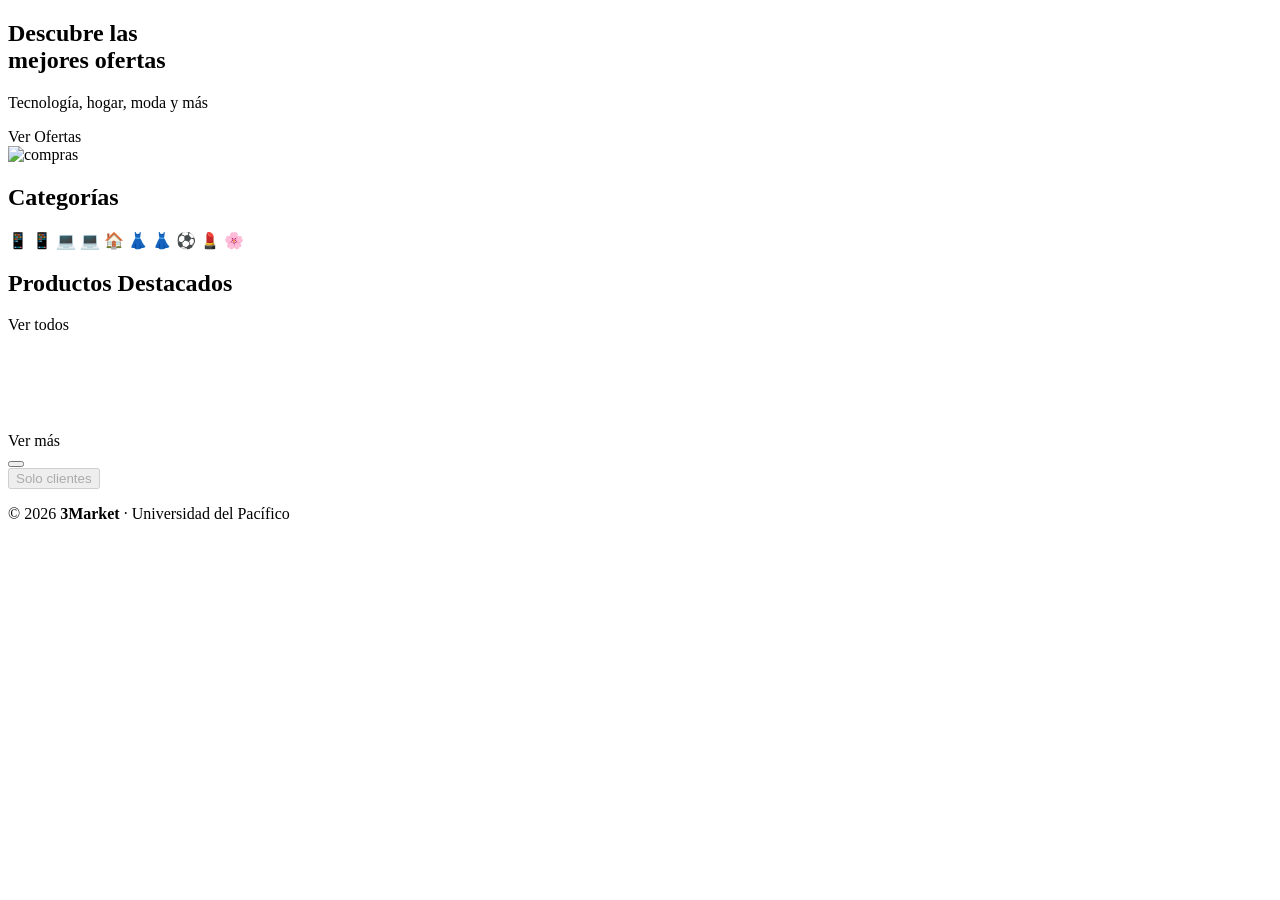
<file: src/main/resources/templates/home/index.html>
<!DOCTYPE html>
<html xmlns:th="http://www.thymeleaf.org">
<head>
    <th:block th:replace="~{fragments/nav :: head-includes}"/>
    <title>3Market – Su tienda virtual</title>
</head>
<body>

<th:block th:replace="~{fragments/nav :: navbar}"/>

<div class="container my-4"> 

    <section class="hero-section">
        <div class="container-fluid"> <div class="row align-items-center">
                <div class="col-lg-6 mb-4 mb-lg-0" style="position:relative;z-index:1">
                    <h1 class="hero-title text-white">Descubre las<br>mejores ofertas</h1>
                    <p class="hero-subtitle text-white-50">Tecnología, hogar, moda y más</p>
                    <a th:href="@{/catalog}" class="btn-hero d-inline-block mt-3">
                        Ver Ofertas
                    </a>
                </div>
                <div class="col-lg-6 d-none d-lg-flex justify-content-center" style="position:relative;z-index:1">
                    <div class="hero-icons-area">
                        <img th:src="@{/images/compras.png}" alt="compras" class="img-fluid"/>
                    </div>
                </div>
            </div>
        </div>
    </section>

</div>

<section class="container py-5">
    <h2 class="section-title">Categorías</h2>
    <div class="row g-3 mb-2">
        <div class="col-4 col-md-2" th:each="cat : ${categories}">
            <a th:href="@{/catalog(categoryId=${cat.id})}" class="category-item d-block">
                <div class="category-circle">
          <span th:switch="${#strings.toLowerCase(cat.name)}">
            <span th:case="'tecnología'">📱</span>
            <span th:case="'tecnologia'">📱</span>
            <span th:case="'electrónica'">💻</span>
            <span th:case="'electronica'">💻</span>
            <span th:case="'hogar'">🏠</span>
            <span th:case="'moda'">👗</span>
            <span th:case="'ropa'">👗</span>
            <span th:case="'deportes'">⚽</span>
            <span th:case="'belleza'">💄</span>
            <span th:case="'ofertas'">🌸</span>
            <span th:case="*"><i class="bi bi-tag-fill text-primary"></i></span>
          </span>
                </div>
                <p class="cat-name" th:text="${cat.name}"></p>
            </a>
        </div>
    </div>
</section>

<section class="container pb-5">
    <div class="d-flex align-items-center justify-content-between mb-4">
        <h2 class="section-title mb-0">Productos Destacados</h2>
        <a th:href="@{/catalog}" class="btn-outline-3m btn">Ver todos</a>
    </div>

    <div class="row g-4">
        <div class="col-6 col-md-3" th:each="product : ${featuredProducts}">
            <div class="card product-card h-100 border-0 shadow-sm">
                <div class="product-img-wrap">
                    <img th:if="${product.imageUrl != null and !product.imageUrl.isEmpty()}"
                         th:src="${product.imageUrl}" alt=""/>
                    <i th:unless="${product.imageUrl != null and !product.imageUrl.isEmpty()}"
                       class="bi bi-box-seam" style="font-size:3.5rem;color:#cbd5e1"></i>
                </div>
                <div class="card-body d-flex flex-column p-3">
          <span class="badge bg-secondary mb-1 w-fit" style="font-size:.72rem"
                th:text="${product.categoryName}"></span>
                    <h6 class="fw-bold mb-1" style="font-size:.9rem" th:text="${product.name}"></h6>
                    <p class="text-muted mb-2 flex-grow-1" style="font-size:.78rem"
                       th:text="${#strings.abbreviate(product.description, 70)}"></p>
                    <div class="d-flex justify-content-between align-items-center mt-auto">
            <span class="price-tag"
                  th:text="${'$' + #numbers.formatDecimal(product.price, 1, 2)}"></span>
                        <span class="badge" style="font-size:.7rem"
                              th:classappend="${product.stock > 0 ? 'bg-success' : 'bg-danger'}"
                              th:text="${product.stock > 0 ? 'Stock' : 'Agotado'}"></span>
                    </div>
                </div>
                <div class="card-footer bg-transparent border-0 d-flex gap-2 p-3 pt-0">
                    <a th:href="@{/products/{id}(id=${product.id})}"
                       class="btn btn-outline-3m btn-sm flex-grow-1">Ver más</a>

                    <div th:if="${usuarioLogueado == null or usuarioLogueado.hasRole('ROLE_CLIENTE')}" class="flex-grow-1">
                        <form th:action="@{/cart/add}" method="post" class="w-100">
                            <input type="hidden" name="productId" th:value="${product.id}"/>
                            <input type="hidden" name="quantity" value="1"/>
                            <button type="submit" class="btn btn-primary-3m btn-sm w-100"
                                    th:disabled="${product.stock == 0}">
                                <i class="bi bi-cart-plus"></i>
                            </button>
                        </form>
                    </div>

                    <div th:if="${usuarioLogueado != null and usuarioLogueado.hasAnyRole('ROLE_ADMIN', 'ROLE_VENDEDOR')}" class="flex-grow-1">
                        <button class="btn btn-secondary btn-sm w-100" disabled>
                            <i class="bi bi-cart-x"></i> Solo clientes
                        </button>
                    </div>
                </div>
            </div>
        </div>
    </div>
</section>

<footer class="footer-3m">
    <p class="mb-0">© 2026 <strong style="color:var(--teal)">3Market</strong> · Universidad del Pacífico</p>
</footer>

<th:block th:replace="~{fragments/nav :: scripts}"/>
</body>
</html>
</file>
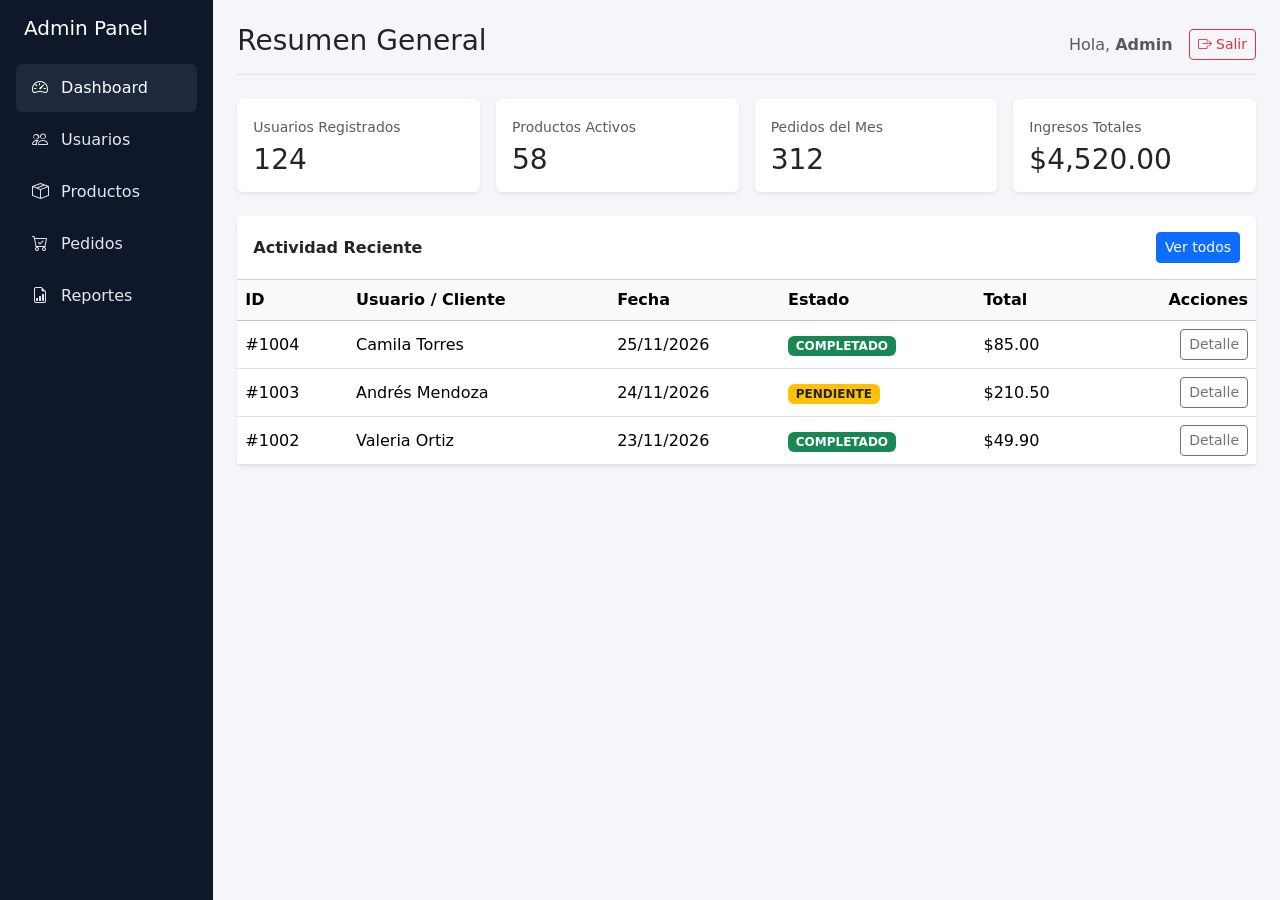
<file: src/main/resources/templates/admin/dashboard.html>
<!DOCTYPE html>
<html lang="es" xmlns:th="http://www.thymeleaf.org" xmlns:sec="http://www.thymeleaf.org/extras/spring-security">
<head>
    <meta charset="UTF-8">
    <meta name="viewport" content="width=device-width, initial-scale=1.0">
    <title>Panel de Administración (Borrador)</title>
    <link href="https://cdn.jsdelivr.net/npm/bootstrap@5.3.3/dist/css/bootstrap.min.css" rel="stylesheet">
    <link href="https://cdn.jsdelivr.net/npm/bootstrap-icons@1.11.3/font/bootstrap-icons.min.css" rel="stylesheet">
    <style>
        body {
            background-color: #f4f6f9;
        }
        .sidebar {
            min-height: 100vh;
            background-color: #0f172a;
            color: #e2e8f0;
        }
        .sidebar a {
            color: #cbd5e1;
            text-decoration: none;
            padding: 0.75rem 1rem;
            display: block;
            border-radius: 0.375rem;
            margin-bottom: 0.25rem;
        }
        .sidebar a:hover, .sidebar a.active {
            background-color: #1e293b;
            color: #ffffff;
        }
    </style>
</head>
<body>

<div class="container-fluid">
    <div class="row">
        <!-- Barra lateral -->
        <nav class="col-md-3 col-lg-2 d-md-block sidebar p-3">
            <h5 class="text-white mb-4 px-2">Admin Panel</h5>
            <ul class="nav flex-column">
                <li class="nav-item">
                    <a class="active" th:href="@{/admin/dashboard}">
                        <i class="bi bi-speedometer2 me-2"></i> Dashboard
                    </a>
                </li>
                <li class="nav-item">
                    <a th:href="@{/admin/usuarios}">
                        <i class="bi bi-people me-2"></i> Usuarios
                    </a>
                </li>
                <li class="nav-item">
                    <a th:href="@{/admin/productos}">
                        <i class="bi bi-box-seam me-2"></i> Productos
                    </a>
                </li>
                <li class="nav-item">
                    <a th:href="@{/admin/pedidos}">
                        <i class="bi bi-cart-check me-2"></i> Pedidos
                    </a>
                </li>
                <li class="nav-item">
                    <a th:href="@{/admin/reportes}">
                        <i class="bi bi-file-earmark-bar-graph me-2"></i> Reportes
                    </a>
                </li>
            </ul>
        </nav>

        <!-- Contenido principal -->
        <main class="col-md-9 ms-sm-auto col-lg-10 px-md-4 py-4">
            <!-- Barra superior -->
            <div class="d-flex justify-content-between flex-wrap flex-md-nowrap align-items-center pb-2 mb-4 border-bottom">
                <h1 class="h3">Resumen General</h1>
                <div class="d-flex align-items-center gap-3">
                    <span class="text-muted">
                        Hola, <strong>Admin</strong>
                    </span>
                    <form th:action="@{/logout}" method="post" class="m-0">
                        <button type="submit" class="btn btn-outline-danger btn-sm">
                            <i class="bi bi-box-arrow-right"></i> Salir
                        </button>
                    </form>
                </div>
            </div>

            <!-- Tarjetas KPI -->
            <div class="row g-3 mb-4">
                <div class="col-sm-6 col-xl-3">
                    <div class="card border-0 shadow-sm">
                        <div class="card-body">
                            <span class="text-muted small">Usuarios Registrados</span>
                            <h3 class="mt-1 mb-0">124</h3>
                        </div>
                    </div>
                </div>
                <div class="col-sm-6 col-xl-3">
                    <div class="card border-0 shadow-sm">
                        <div class="card-body">
                            <span class="text-muted small">Productos Activos</span>
                            <h3 class="mt-1 mb-0">58</h3>
                        </div>
                    </div>
                </div>
                <div class="col-sm-6 col-xl-3">
                    <div class="card border-0 shadow-sm">
                        <div class="card-body">
                            <span class="text-muted small">Pedidos del Mes</span>
                            <h3 class="mt-1 mb-0">312</h3>
                        </div>
                    </div>
                </div>
                <div class="col-sm-6 col-xl-3">
                    <div class="card border-0 shadow-sm">
                        <div class="card-body">
                            <span class="text-muted small">Ingresos Totales</span>
                            <h3 class="mt-1 mb-0">$4,520.00</h3>
                        </div>
                    </div>
                </div>
            </div>

            <!-- Tabla de registros recientes (datos de prueba) -->
            <div class="card border-0 shadow-sm">
                <div class="card-header bg-white py-3 d-flex justify-content-between align-items-center">
                    <h6 class="mb-0 fw-bold">Actividad Reciente</h6>
                    <a th:href="@{/admin/pedidos}" class="btn btn-primary btn-sm">Ver todos</a>
                </div>
                <div class="card-body p-0">
                    <div class="table-responsive">
                        <table class="table table-hover align-middle mb-0">
                            <thead class="table-light">
                                <tr>
                                    <th>ID</th>
                                    <th>Usuario / Cliente</th>
                                    <th>Fecha</th>
                                    <th>Estado</th>
                                    <th>Total</th>
                                    <th class="text-end">Acciones</th>
                                </tr>
                            </thead>
                            <tbody>
                                <tr>
                                    <td>#1004</td>
                                    <td>Camila Torres</td>
                                    <td>25/11/2026</td>
                                    <td><span class="badge bg-success">COMPLETADO</span></td>
                                    <td>$85.00</td>
                                    <td class="text-end">
                                        <a href="#" class="btn btn-sm btn-outline-secondary">Detalle</a>
                                    </td>
                                </tr>
                                <tr>
                                    <td>#1003</td>
                                    <td>Andrés Mendoza</td>
                                    <td>24/11/2026</td>
                                    <td><span class="badge bg-warning text-dark">PENDIENTE</span></td>
                                    <td>$210.50</td>
                                    <td class="text-end">
                                        <a href="#" class="btn btn-sm btn-outline-secondary">Detalle</a>
                                    </td>
                                </tr>
                                <tr>
                                    <td>#1002</td>
                                    <td>Valeria Ortiz</td>
                                    <td>23/11/2026</td>
                                    <td><span class="badge bg-success">COMPLETADO</span></td>
                                    <td>$49.90</td>
                                    <td class="text-end">
                                        <a href="#" class="btn btn-sm btn-outline-secondary">Detalle</a>
                                    </td>
                                </tr>
                            </tbody>
                        </table>
                    </div>
                </div>
            </div>
        </main>
    </div>
</div>

<script src="https://cdn.jsdelivr.net/npm/bootstrap@5.3.3/dist/js/bootstrap.bundle.min.js"></script>
</body>
</html>
</file>
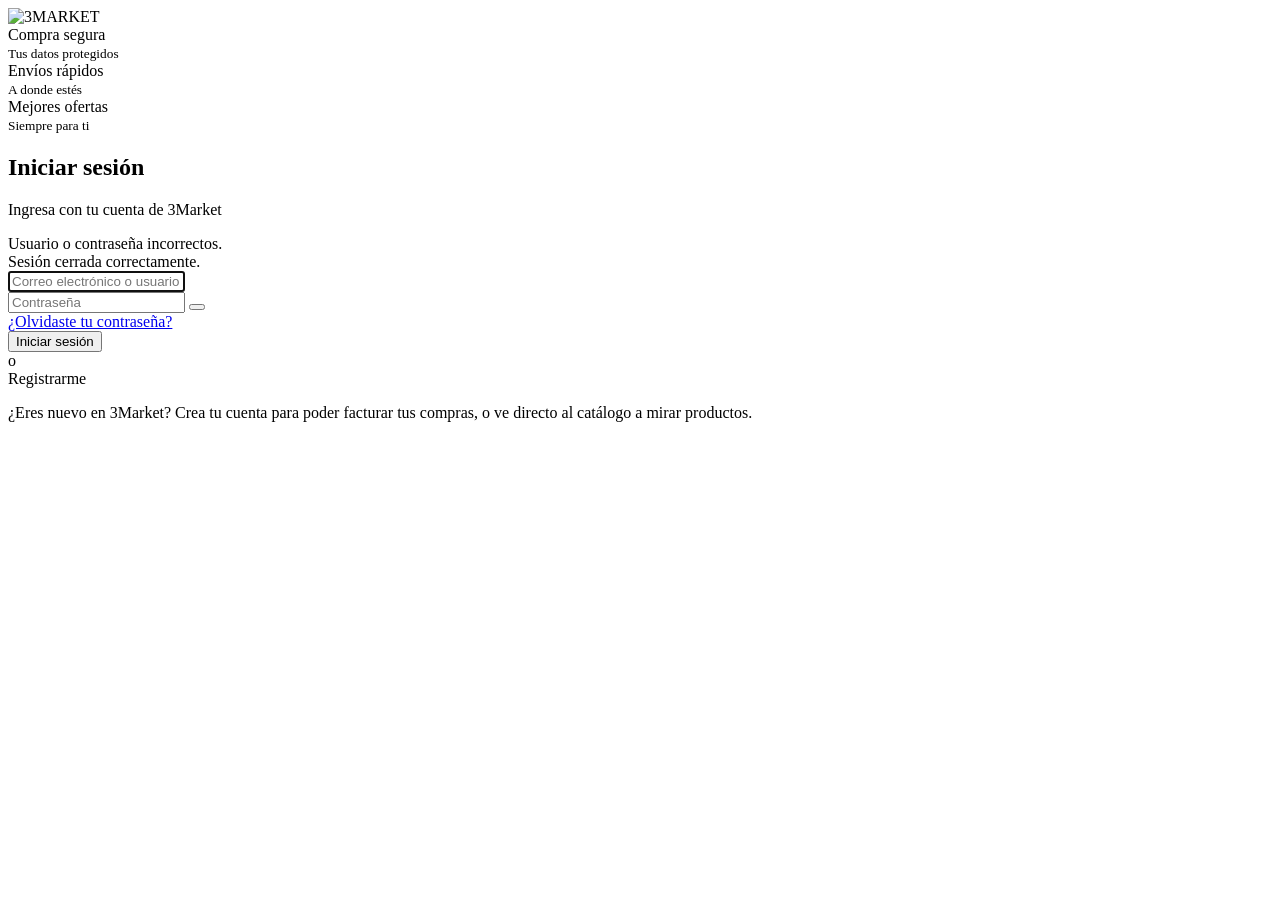
<file: src/main/resources/templates/auth/login.html>
<!DOCTYPE html>
<html xmlns:th="http://www.thymeleaf.org">
<head>
  <th:block th:replace="~{fragments/nav :: head-includes}"/>
  <link rel="stylesheet" th:href="@{/css/auth.css}"/>
  <title>Iniciar Sesión – 3Market</title>
</head>
<body class="auth-page">

  
<div class="auth-card">
  
  <div class="row g-0 h-100">

    <!-- Lado izquierdo: Logo y confianza -->
    <div class="col-md-5 auth-left">
      <div class="auth-logo-wrapper">
        <img th:src="@{/images/logo_3market.png}" alt="3MARKET" class="auth-logo"/>
      </div>

      <div class="auth-trust-badges">
        <div class="trust-badge">
          <i class="bi bi-shield-fill-check"></i>
          <span>Compra segura<br><small>Tus datos protegidos</small></span>
        </div>
        <div class="trust-badge">
          <i class="bi bi-truck"></i>
          <span>Envíos rápidos<br><small>A donde estés</small></span>
        </div>
        <div class="trust-badge">
          <i class="bi bi-star-fill"></i>
          <span>Mejores ofertas<br><small>Siempre para ti</small></span>
        </div>
      </div>
    </div>

    <!-- Lado derecho: Formulario -->
    <div class="col-md-7 auth-right">
      <h2 class="auth-title">Iniciar sesión</h2>
      <p class="auth-subtitle">Ingresa con tu cuenta de <span class="brand-highlight">3Market</span></p>

      <div th:if="${param.error}" class="alert alert-danger py-2">
        <i class="bi bi-exclamation-triangle-fill me-2"></i>Usuario o contraseña incorrectos.
      </div>
      <div th:if="${param.logout}" class="alert alert-success py-2">
        <i class="bi bi-check-circle-fill me-2"></i>Sesión cerrada correctamente.
      </div>
      <div th:if="${param.success}" class="alert alert-success py-2">
          <i class="bi bi-check-circle-fill me-2"></i>
          <span th:text="${param.success}"></span>
      </div>      

      <form th:action="@{/auth/login}" method="post">
        <div class="mb-3 form-field-icon">
          <i class="bi bi-person field-icon"></i>
          <input type="text" name="username" class="form-control"
            placeholder="Correo electrónico o usuario" required autofocus/>
        </div>
        <div class="mb-1 form-field-icon">
          <i class="bi bi-lock field-icon"></i>
          <input type="password" name="password" id="loginPass" class="form-control"
            placeholder="Contraseña" required/>
          <button type="button" class="eye-toggle" onclick="togglePass('loginPass', this)">
            <i class="bi bi-eye-slash"></i>
          </button>
        </div>
        <div class="text-end mb-3">
          <a href="#" class="forgot-link">¿Olvidaste tu contraseña?</a>
        </div>
        <button type="submit" class="btn btn-auth-primary w-100">Iniciar sesión</button>
      </form>

      <div class="divider-or">o</div>

      <a th:href="@{/auth/register}" class="btn btn-auth-secondary w-100">Registrarme</a>

      <p class="auth-footer-text mt-3">
        ¿Eres nuevo en <span class="brand-highlight">3Market</span>?
        <a th:href="@{/auth/register}">Crea tu cuenta</a>
        para poder facturar tus compras, o
        <a th:href="@{/catalog}">ve directo al catálogo</a> a mirar productos.
      </p>
    </div>

  </div>
</div>

<th:block th:replace="~{fragments/nav :: scripts}"/>
<script th:src="@{/js/auth.js}"></script>
</body>
</html>
</file>
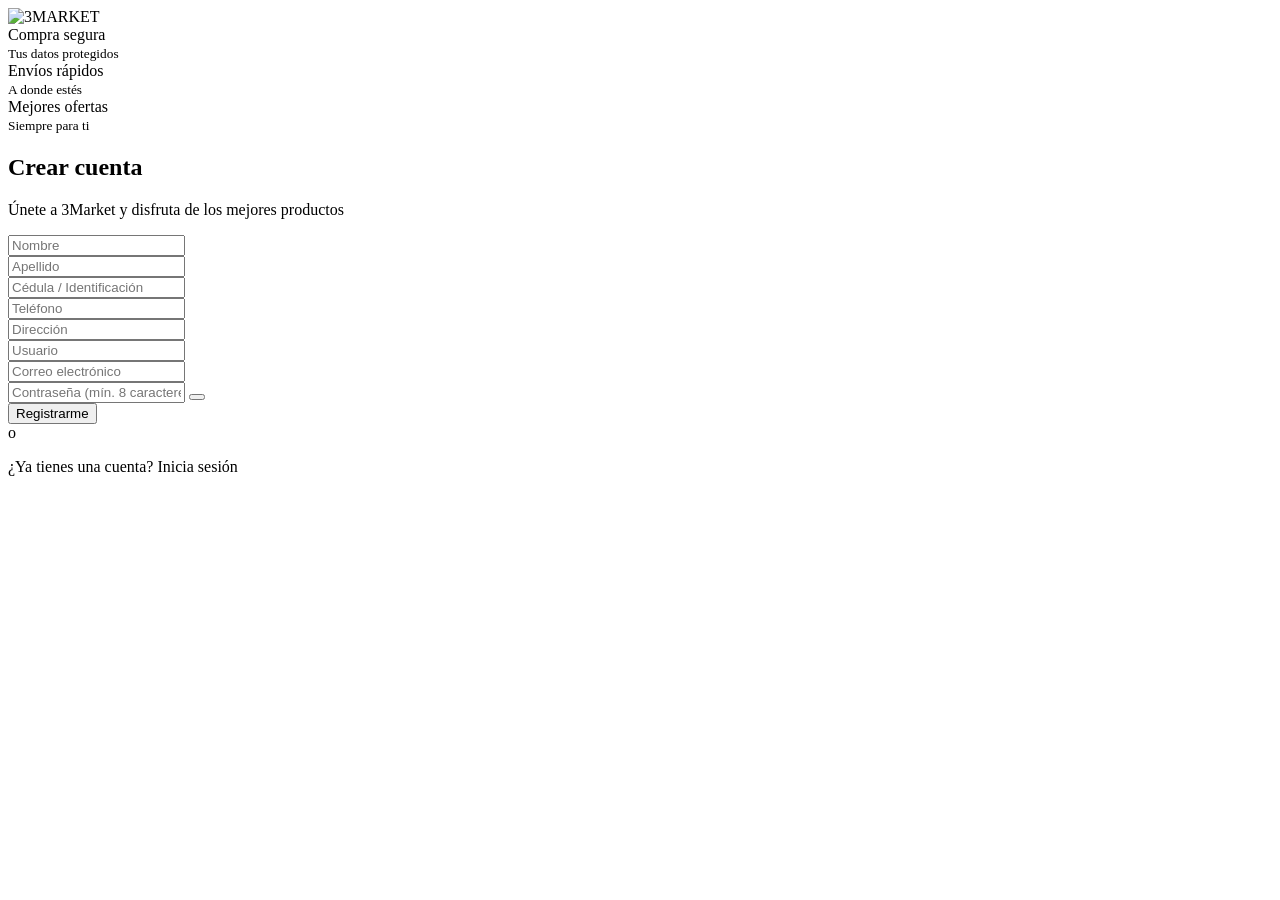
<file: src/main/resources/templates/auth/register.html>
<!DOCTYPE html>
<html xmlns:th="http://www.thymeleaf.org">
<head>
  <th:block th:replace="~{fragments/nav :: head-includes}"/>
  <link rel="stylesheet" th:href="@{/css/auth.css}"/>
  <title>Crear Cuenta – 3Market</title>
</head>
<body class="auth-page">

<div class="auth-card">
  <div class="row g-0 h-100">

    <!-- Lado izquierdo: Logo -->
    <div class="col-md-5 auth-left">
      <div class="auth-logo-wrapper">
        <img th:src="@{/images/logo_3market.png}" alt="3MARKET" class="auth-logo"/>
      </div>

      <div class="auth-trust-badges">
        <div class="trust-badge">
          <i class="bi bi-shield-fill-check"></i>
          <span>Compra segura<br><small>Tus datos protegidos</small></span>
        </div>
        <div class="trust-badge">
          <i class="bi bi-truck"></i>
          <span>Envíos rápidos<br><small>A donde estés</small></span>
        </div>
        <div class="trust-badge">
          <i class="bi bi-star-fill"></i>
          <span>Mejores ofertas<br><small>Siempre para ti</small></span>
        </div>
      </div>
    </div>

    <!-- Lado derecho: Formulario -->
    <div class="col-md-7 auth-right">
      <div class="text-center mb-3">
        <div class="auth-avatar-badge">
          <i class="bi bi-person-fill"></i>
        </div>
        <h2 class="auth-title">Crear cuenta</h2>
        <p class="auth-subtitle mb-0">Únete a <span class="brand-highlight">3Market</span> y disfruta de los mejores productos</p>
      </div>

      <div th:if="${error}" class="alert alert-danger py-2" th:text="${error}"></div>

      <form th:action="@{/auth/register}" method="post" th:object="${registerDto}">
        
        <div class="row g-2 mb-3">
          <div class="col-sm-6 form-field-icon">
            <i class="bi bi-person field-icon"></i>
            <input type="text" th:field="*{nombre}" class="form-control" placeholder="Nombre" required/>
            <div class="text-danger small mt-1"
                th:if="${#fields.hasErrors('nombre')}"
                th:errors="*{nombre}">
            </div>  
          </div>

          <div class="col-sm-6 form-field-icon">
            <i class="bi bi-person field-icon"></i>
            <input type="text" th:field="*{apellido}" class="form-control" placeholder="Apellido" required/>
            <div class="text-danger small mt-1"
                th:if="${#fields.hasErrors('apellido')}"
                th:errors="*{apellido}">
            </div>
          </div>
        </div>

        <div class="row g-2 mb-3">
          <div class="col-sm-6 form-field-icon">
            <i class="bi bi-card-text field-icon"></i>
            <input type="text" th:field="*{identificacion}" class="form-control" placeholder="Cédula / Identificación" required/>
            <div class="text-danger small mt-1"
                th:if="${#fields.hasErrors('identificacion')}"
                th:errors="*{identificacion}">
            </div>
          </div>
          
          <div class="col-sm-6 form-field-icon">
            <i class="bi bi-telephone field-icon"></i>
            <input type="tel" th:field="*{telefono}" class="form-control" placeholder="Teléfono" required/>
            <div class="text-danger small mt-1"
                th:if="${#fields.hasErrors('telefono')}"
                th:errors="*{telefono}">
            </div>
          </div>
        </div>

        <div class="mb-3 form-field-icon">
          <i class="bi bi-geo-alt field-icon"></i>
          <input type="text" th:field="*{direccion}" class="form-control" placeholder="Dirección" required/>
          <div class="text-danger small mt-1"
              th:if="${#fields.hasErrors('direccion')}"
              th:errors="*{direccion}">
          </div>
        </div>

        <div class="mb-3 form-field-icon">
          <i class="bi bi-at field-icon"></i>
          <input type="text" th:field="*{username}" class="form-control" placeholder="Usuario" required/>
          <div class="text-danger small mt-1"
              th:if="${#fields.hasErrors('username')}"
              th:errors="*{username}">
          </div>
        </div>

        <div class="mb-3 form-field-icon">
          <i class="bi bi-envelope field-icon"></i>
          <input type="email" th:field="*{email}" class="form-control" placeholder="Correo electrónico" required/>
        
        <div class="text-danger small mt-1"
            th:if="${#fields.hasErrors('email')}"
            th:errors="*{email}">
        </div>        
        </div>

        <div class="mb-3 form-field-icon">
          <i class="bi bi-lock field-icon"></i>
          <input type="password" th:field="*{password}" id="regPass" class="form-control"
                placeholder="Contraseña (mín. 8 caracteres)" required minlength="8"/>
          <button type="button" class="eye-toggle" onclick="togglePass('regPass', this)">
            <i class="bi bi-eye-slash"></i>
          </button>
          <div class="text-danger small mt-1"
              th:if="${#fields.hasErrors('password')}"
              th:errors="*{password}">
          </div>
        </div>

        <button type="submit" class="btn btn-auth-primary w-100">Registrarme</button>
      </form>

      <div class="divider-or">o</div>

      <p class="auth-footer-text">
        ¿Ya tienes una cuenta?
        <a th:href="@{/auth/login}" class="fw-semibold">Inicia sesión</a>
      </p>
    </div>

  </div>
</div>

<th:block th:replace="~{fragments/nav :: scripts}"/>
<script th:src="@{/js/auth.js}"></script>
</body>
</html>
</file>
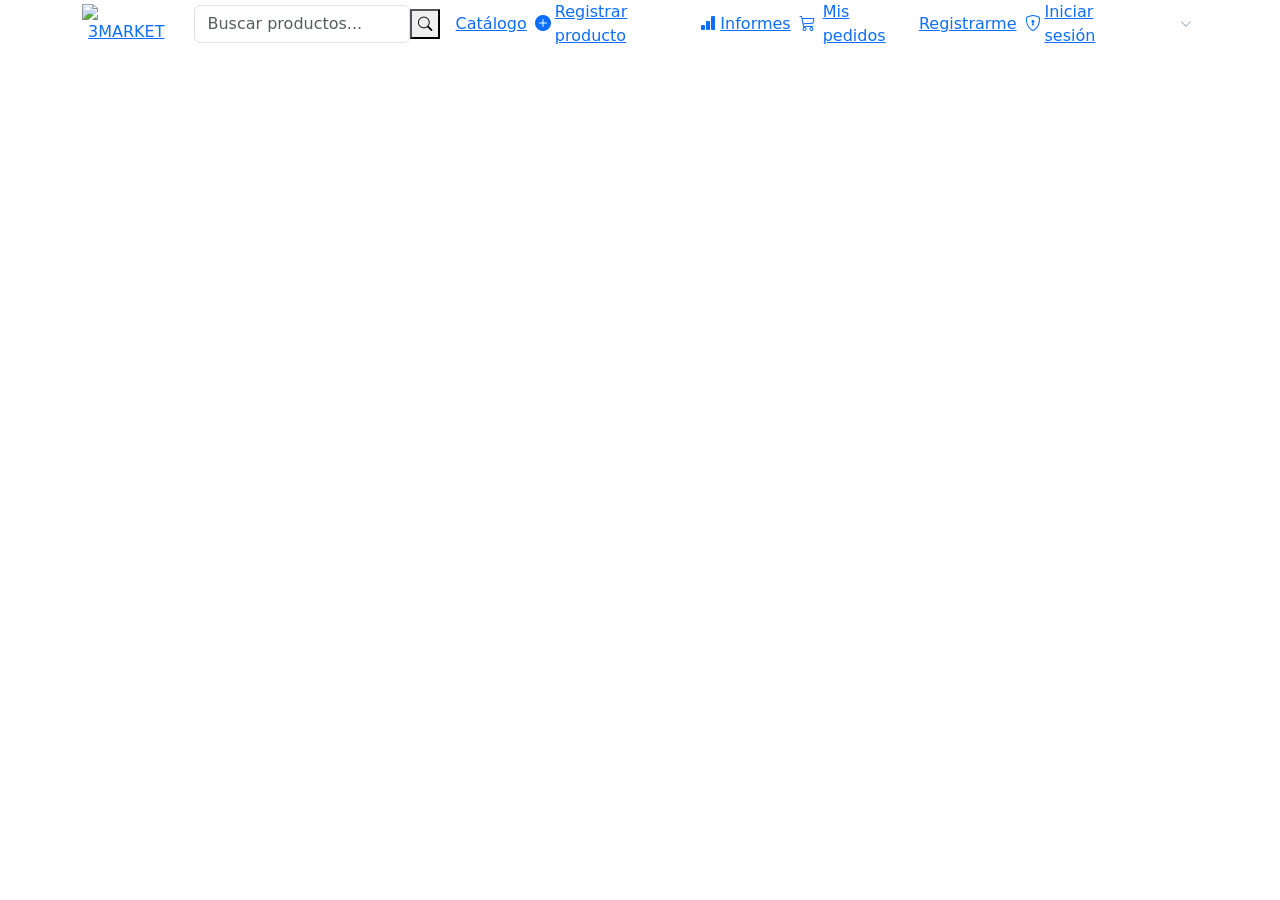
<file: src/main/resources/templates/fragments/nav.html>
<!DOCTYPE html>
<html xmlns:th="http://www.thymeleaf.org">
<body>

<nav th:fragment="navbar" class="navbar-3market">
  <div class="container d-flex align-items-center gap-3">

    <a th:href="@{/home}" class="navbar-brand-3market me-2">
      <div class="text-center" style="position:relative;z-index:1">
        <img th:src="@{/images/logo_3market.png}" alt="3MARKET" width="100" height="100" class="auth-logo"/>
      </div>
    </a>

    <form th:action="@{/catalog}" method="get"
          class="search-wrapper d-none d-md-flex align-items-center flex-grow-1">
      <input type="text" name="search" class="form-control search-input"
             placeholder="Buscar productos..."/>
      <button type="submit" class="btn-search">
        <i class="bi bi-search" style="font-size:.9rem"></i>
      </button>
    </form>

    <div class="d-flex align-items-center gap-2 ms-auto">

      <a th:href="@{/catalog}" class="nav-link-3m d-none d-lg-block">Catálogo</a>

      <div th:if="${usuarioLogueado != null and usuarioLogueado.hasAnyRole('ROLE_ADMIN', 'ROLE_VENDEDOR')}">
        <a th:href="@{/vendedor/products/new}" class="btn-register-product d-none d-md-flex align-items-center gap-1">
          <i class="bi bi-plus-circle-fill"></i> Registrar producto
        </a>
      </div>

      <div th:if="${usuarioLogueado != null and usuarioLogueado.hasAnyRole('ROLE_ADMIN', 'ROLE_VENDEDOR')}">
        <a th:href="@{/vendedor/dashboard}" class="btn-admin-link d-none d-md-flex align-items-center gap-1">
          <i class="bi bi-bar-chart-fill"></i> Informes
        </a>
      </div>

      <div th:if="${usuarioLogueado != null and usuarioLogueado.hasRole('ROLE_CLIENTE')}" class="d-inline">
        <a th:href="@{/cart}" class="nav-icon-btn" title="Mi carrito">
          <i class="bi bi-cart3"></i>
        </a>
      </div>

      <div th:if="${usuarioLogueado != null and usuarioLogueado.hasRole('ROLE_CLIENTE')}" class="d-inline">
        <a th:href="@{/orders/history}" class="nav-link-3m d-none d-lg-block">Mis pedidos</a>
      </div>

      <div th:if="${usuarioLogueado == null}" class="d-flex align-items-center gap-2">
        <a th:href="@{/auth/register}" class="nav-link-3m d-none d-lg-block" title="Crear cuenta">
          Registrarme
        </a>
        <a th:href="@{/auth/login}" class="nav-link-3m d-flex align-items-center gap-1"
           title="Iniciar sesión">
          <i class="bi bi-shield-lock"></i> Iniciar sesión
        </a>
      </div>

      <div th:if="${usuarioLogueado != null}" class="dropdown">
        <button class="d-flex align-items-center gap-2 bg-transparent border-0 text-white"
                type="button" data-bs-toggle="dropdown" style="cursor:pointer">
          <div class="nav-avatar"><i class="bi bi-person-fill"></i></div>
          <span class="d-none d-md-inline" style="font-size:.85rem;color:#cdd5e0"
                th:text="${usuarioLogueado.username}"></span>
          <i class="bi bi-chevron-down" style="font-size:.75rem;color:#8899aa"></i>
        </button>
        <ul class="dropdown-menu dropdown-menu-end shadow border-0" style="border-radius:12px;min-width:180px">
          <li><h6 class="dropdown-header" th:text="${usuarioLogueado.username}"></h6></li>

          <li th:if="${usuarioLogueado != null and usuarioLogueado.hasRole('ROLE_CLIENTE')}">
            <a class="dropdown-item" th:href="@{/orders/history}">
              <i class="bi bi-bag-heart me-2 text-primary"></i>Mis pedidos
            </a>
          </li>

          <li th:if="${usuarioLogueado != null and usuarioLogueado.hasAnyRole('ROLE_ADMIN', 'ROLE_VENDEDOR')}">
            <a class="dropdown-item" th:href="@{/vendedor/products}">
              <i class="bi bi-box-seam me-2 text-success"></i>Mis productos
            </a>
          </li>

          <li th:if="${usuarioLogueado != null and usuarioLogueado.hasRole('ROLE_ADMIN')}">
            <a class="dropdown-item" th:href="@{/admin/dashboard}">
              <i class="bi bi-speedometer2 me-2 text-warning"></i>Panel Admin
            </a>
          </li>

          <li th:if="${usuarioLogueado != null and usuarioLogueado.hasAnyRole('ROLE_ADMIN', 'ROLE_VENDEDOR')}">
            <a class="dropdown-item" th:href="@{/vendedor/dashboard}">
              <i class="bi bi-bar-chart-fill me-2 text-info"></i>Informes
            </a>
          </li>
          <li><hr class="dropdown-divider"/></li>
          <li>
            <form th:action="@{/auth/logout}" method="post">
              <button class="dropdown-item text-danger" type="submit">
                <i class="bi bi-box-arrow-right me-2"></i>Cerrar sesión
              </button>
            </form>
          </li>
        </ul>
      </div>
    </div>
  </div>
</nav>

<th:block th:fragment="head-includes">
  <meta charset="UTF-8"/>
  <meta name="viewport" content="width=device-width, initial-scale=1"/>
  <link rel="stylesheet" href="https://cdn.jsdelivr.net/npm/bootstrap@5.3.2/dist/css/bootstrap.min.css"/>
  <link rel="stylesheet" href="https://cdn.jsdelivr.net/npm/bootstrap-icons@1.11.3/font/bootstrap-icons.min.css"/>
  <link rel="stylesheet" th:href="@{/css/style.css}"/>
</th:block>

<th:block th:fragment="scripts">
  <script src="https://cdn.jsdelivr.net/npm/bootstrap@5.3.2/dist/js/bootstrap.bundle.min.js"></script>
</th:block>

</body>
</html>
</file>
